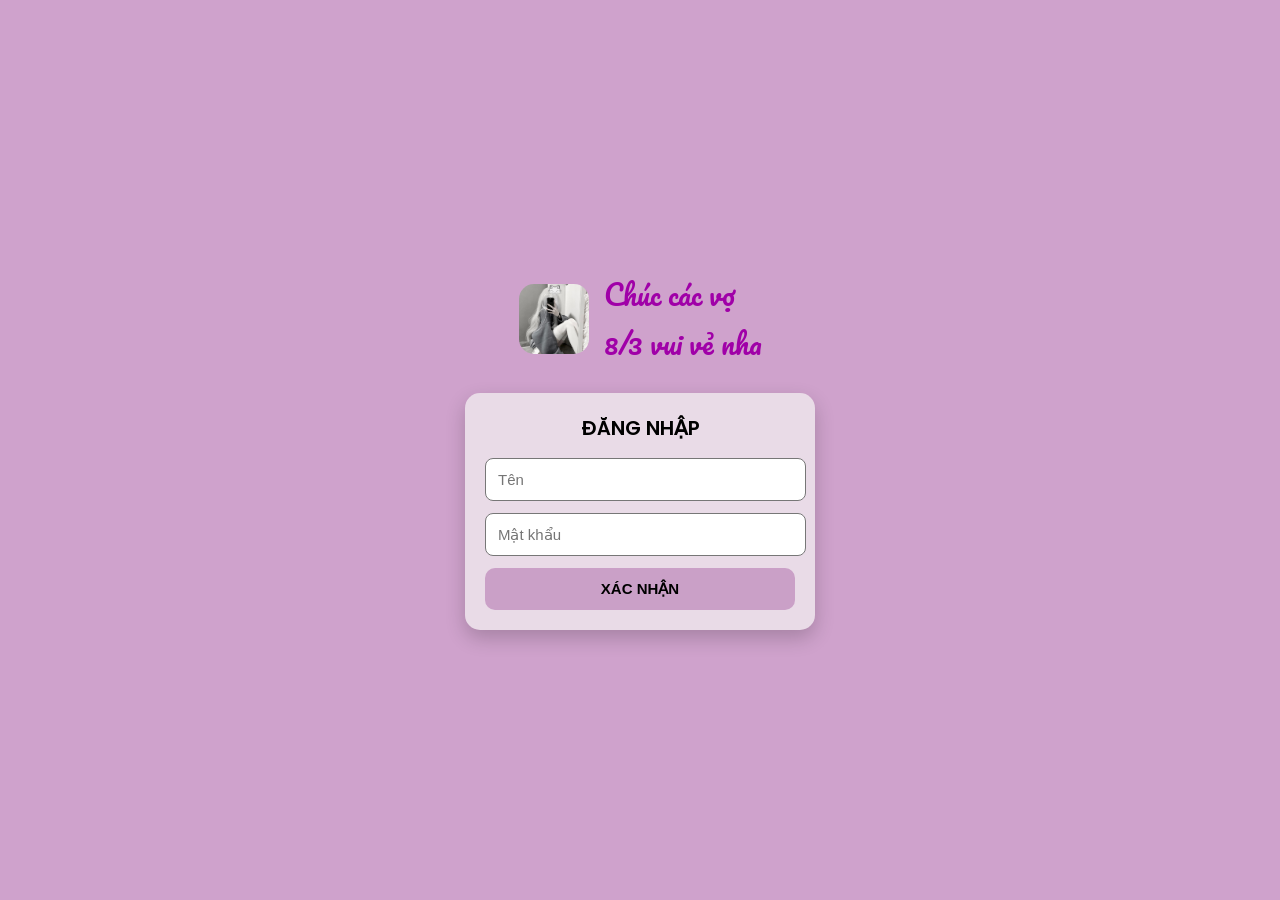
<file: index.html>
<!DOCTYPE html>
<html lang="vi">
<head>
<meta charset="UTF-8">
<meta name="viewport" content="width=device-width, initial-scale=1.0">

<title>Đăng nhập</title>

<link href="https://fonts.googleapis.com/css2?family=Pacifico&family=Poppins:wght@400;600&display=swap" rel="stylesheet">

<style>

body{
background:#cfa2cc;
display:flex;
justify-content:center;
align-items:center;
height:100vh;
margin:0;
font-family:'Poppins',sans-serif;
}

/* container */

.container{
width:90%;
max-width:350px;
text-align:center;
}

/* avatar + chữ */

.top{
display:flex;
align-items:center;
justify-content:center;
gap:15px;
margin-bottom:25px;
}

/* avatar */

.avatar{
width:70px;
height:70px;
border-radius:15px;
object-fit:cover;
animation: avatarAni 1.5s ease;
  }

/* chữ chúc */

.title{
font-family:'Pacifico',cursive;
font-size:28px;
color:#a000a8;
text-align:left;
animation: textAni 1.5s ease;
  }
/* chữ đăng nhập */

.login-title{
font-size:20px;
font-weight:600;
margin-bottom:15px;
}

/* box */

.box{
background:#e9dbe7;
padding:20px;
border-radius:15px;
box-shadow:0 8px 20px rgba(0,0,0,0.2);
animation: boxAni 1.5s ease;
}

/* input */

input{
width:95%;
padding:12px;
margin-bottom:12px;
border-radius:8px;
border:1px solid #777;
font-size:15px;
}

/* button */

button{
width:100%;
padding:12px;
border:none;
border-radius:10px;
background:#caa0c7;
font-weight:bold;
font-size:15px;
cursor:pointer;
}

button:hover{
background:#b788b3;
}

  @keyframes avatarAni{
0%{
opacity:0;
transform:scale(0.6);
}
100%{
opacity:1;
transform:scale(1);
}
}

@keyframes textAni{
0%{
opacity:0;
transform:translateX(-40px);
}
100%{
opacity:1;
transform:translateX(0);
}
}

@keyframes boxAni{
0%{
opacity:0;
transform:translateY(50px);
}
100%{
opacity:1;
transform:translateY(0);
}
  }
</style>
</head>

<body>

<div class="container">

<div class="top">
<img class="avatar" src="avatar.jpg">

<div class="title">
Chúc các vợ<br>8/3 vui vẻ nha
</div>
</div>

<div class="box">

<div class="login-title">
ĐĂNG NHẬP
</div>

<input type="text" id="user" placeholder="Tên">
<input type="password" id="pass" placeholder="Mật khẩu">

<button onclick="login()">XÁC NHẬN</button>

</div>

</div>

<script>

function login(){

var u=document.getElementById("user").value;
var p=document.getElementById("pass").value;

if(u==="Mai Ân" && p==="02012012"){
window.location.href="page1.html";
}
else if(u==="Kim Anh" && p==="18122009"){
window.location.href="page2.html";
}
else if(u==="Trâm" && p==="16052012"){
window.location.href="page3.html";
}
else if(u==="Anh Thư" && p==="03052011"){
window.location.href="page4.html";
  }
else{
alert("Sai tên hoặc mật khẩu");
}

}

</script>

</body>
</html>
</file>
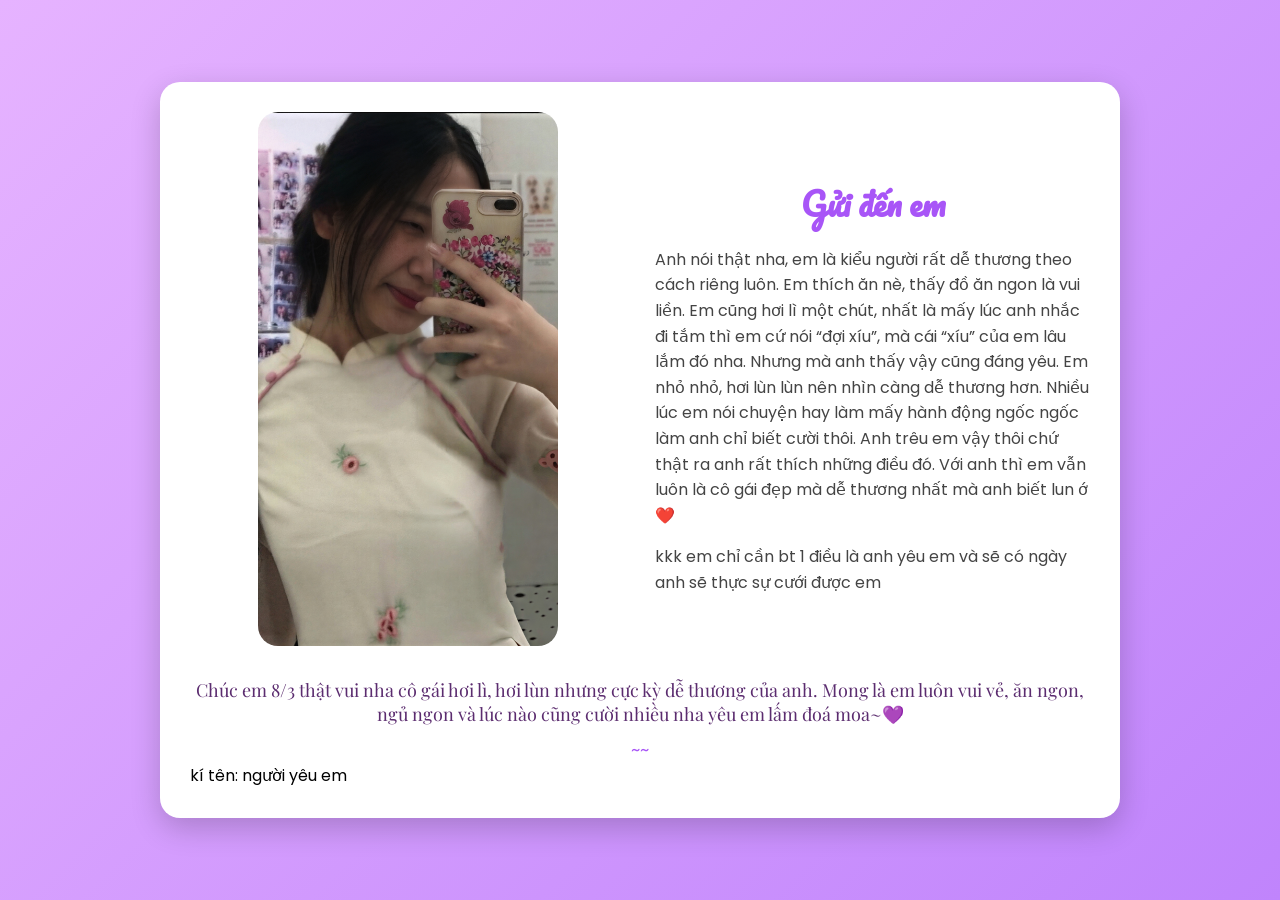
<file: page1.html>
<!DOCTYPE html>
<html lang="vi">
<head>
<meta charset="UTF-8">
<meta name="viewport" content="width=device-width, initial-scale=1.0">
<title>For My Love</title>

<link href="https://fonts.googleapis.com/css2?family=Poppins:wght@300;500&family=Playfair+Display&family=Pacifico&display=swap" rel="stylesheet">

<style>

body{
margin:0;
font-family:'Poppins',sans-serif;
background:linear-gradient(135deg,#e6b3ff,#c084fc);
min-height:100vh;
display:flex;
justify-content:center;
align-items:center;
overflow-x:hidden;
}

/* container */

.container{
width:90%;
max-width:900px;
background:white;
border-radius:20px;
padding:30px;
box-shadow:0 10px 30px rgba(0,0,0,0.2);
position:relative;
z-index:2;
animation:fade 1.5s;
}

/* layout */

.content{
display:flex;
align-items:center;
gap:30px;
flex-wrap:wrap;
}

/* ảnh */

.photo{
flex:1;
text-align:center;
}

.photo img{
width:100%;
max-width:300px;
border-radius:20px;
animation:slideLeft 1.5s;
}

/* chữ */

.text{
flex:1;
animation:slideRight 1.5s;
}

.text h1{
font-family:'Pacifico',cursive;
color:#a855f7;
font-size:32px;
margin-bottom:10px;
}

.text p{
font-size:16px;
color:#444;
line-height:1.6;
}

/* dòng chúc */

.footer{
margin-top:25px;
text-align:center;
font-size:18px;
font-family:'Playfair Display',serif;
color:#5b2c6f;
}

/* ký tự kết */

.end{
margin-top:10px;
text-align:center;
font-size:18px;
color:#a855f7;
}
  
.title{
font-size:40px;
white-space:nowrap;
text-align:center;
}
}
  .sign{
margin-top:15px;
text-align:right;
font-style:italic;
color:#555;
  }



/* animation */

@keyframes slideLeft{
from{
opacity:0;
transform:translateX(-60px);
}
to{
opacity:1;
transform:translateX(0);
}
}

@keyframes slideRight{
from{
opacity:0;
transform:translateX(60px);
}
to{
opacity:1;
transform:translateX(0);
}
}

@keyframes fade{
from{opacity:0}
to{opacity:1}
}

/* hoa đào */

.petals{
position:fixed;
top:0;
left:0;
width:100%;
height:100%;
pointer-events:none;
z-index:1;
}

.petal{
position:absolute;
top:-50px;
font-size:24px;
animation:fall linear infinite;
}

@keyframes fall{
0%{
transform:translateY(-50px) rotate(0deg);
opacity:1;
}

100%{
transform:translateY(110vh) rotate(360deg);
opacity:0.7;
}
}

.petal:nth-child(1){left:5%;animation-duration:8s}
.petal:nth-child(2){left:15%;animation-duration:10s}
.petal:nth-child(3){left:25%;animation-duration:7s}
.petal:nth-child(4){left:35%;animation-duration:9s}
.petal:nth-child(5){left:45%;animation-duration:11s}
.petal:nth-child(6){left:55%;animation-duration:8s}
.petal:nth-child(7){left:65%;animation-duration:10s}
.petal:nth-child(8){left:75%;animation-duration:7s}
.petal:nth-child(9){left:85%;animation-duration:9s}
.petal:nth-child(10){left:95%;animation-duration:8s}

/* tim click */

.heart{
position:fixed;
font-size:20px;
color:#ff4fd8;
animation:heartFloat 1.5s linear forwards;
pointer-events:none;
}

@keyframes heartFloat{
0%{
transform:translateY(0) scale(1);
opacity:1;
}
100%{
transform:translateY(-120px) scale(1.5);
opacity:0;
}
}
/* mobile */

@media (max-width:600px){

.content{
flex-direction:column;
text-align:center;
}

.photo img{
max-width:200px;
}

.text{
width:100%;
}

.text p{
font-size:15px;
}

.footer{
font-size:16px;
}

.sign{
text-align:center;
}

  }
</style>
</head>

<body>

<!-- hoa đào -->

<div class="petals">
<div class="petal">🌸</div>
<div class="petal">🌸</div>
<div class="petal">🌸</div>
<div class="petal">🌸</div>
<div class="petal">🌸</div>
<div class="petal">🌸</div>
<div class="petal">🌸</div>
<div class="petal">🌸</div>
<div class="petal">🌸</div>
<div class="petal">🌸</div>
</div>

<!-- nội dung -->

<div class="container">

<div class="content">

<div class="photo">
<img src="anh.png">
</div>

<div class="text">

<h1 class="title">Gửi đến em</h1>

<p>
Anh nói thật nha, em là kiểu người rất dễ thương theo cách riêng luôn. Em thích ăn nè, thấy đồ ăn ngon là vui liền. Em cũng hơi lì một chút, nhất là mấy lúc anh nhắc đi tắm thì em cứ nói “đợi xíu”, mà cái “xíu” của em lâu lắm đó nha. Nhưng mà anh thấy vậy cũng đáng yêu. Em nhỏ nhỏ, hơi lùn lùn nên nhìn càng dễ thương hơn. Nhiều lúc em nói chuyện hay làm mấy hành động ngốc ngốc làm anh chỉ biết cười thôi. Anh trêu em vậy thôi chứ thật ra anh rất thích những điều đó. Với anh thì em vẫn luôn là cô gái đẹp mà dễ thương nhất mà anh biết lun ớ❤️
</p>

<p>
kkk em chỉ cần bt 1 điều là anh yêu em và sẽ có ngày anh sẽ thực sự cưới được em 
</p>

</div>

</div>

<div class="footer">
Chúc em 8/3 thật vui nha cô gái hơi lì, hơi lùn nhưng cực kỳ dễ thương của anh. Mong là em luôn vui vẻ, ăn ngon, ngủ ngon và lúc nào cũng cười nhiều nha yêu em lấm đoá moa~💜
</div>

<div class="end">
~~
</div>

  <div class="sign">
kí tên: người yêu em
  </div>
</div>

<script>

/* click tạo tim */

document.addEventListener("click",function(e){

let heart=document.createElement("div");
heart.className="heart";
heart.innerHTML="❤";

heart.style.left=e.clientX+"px";
heart.style.top=e.clientY+"px";

document.body.appendChild(heart);

setTimeout(()=>{
heart.remove();
},1500);

});

</script>

</body>
  </html>
</file>
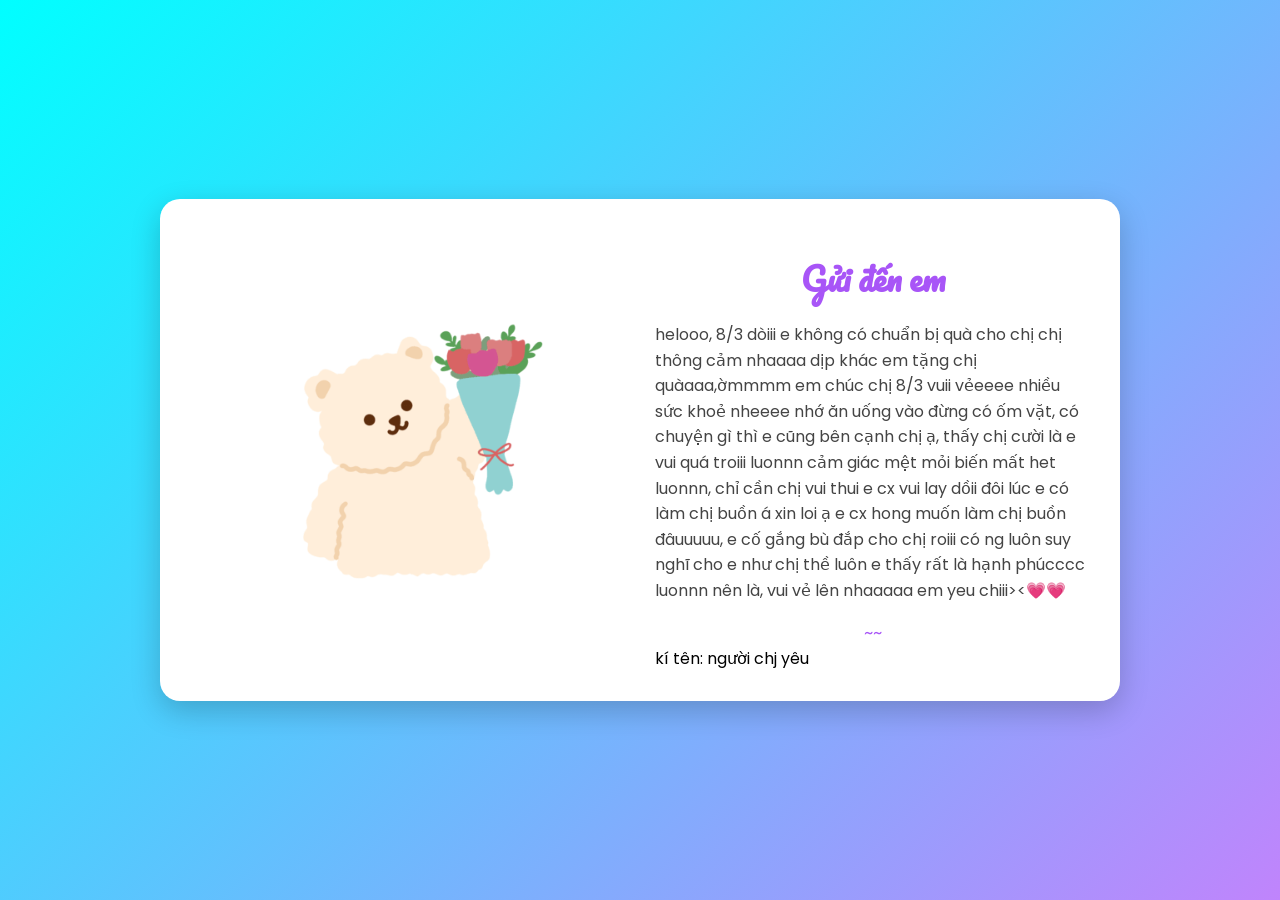
<file: page2.html>
<!DOCTYPE html>
<html lang="vi">
<head>
<meta charset="UTF-8">
<meta name="viewport" content="width=device-width, initial-scale=1.0">
<title>For My Love</title>

<link href="https://fonts.googleapis.com/css2?family=Poppins:wght@300;500&family=Playfair+Display&family=Pacifico&display=swap" rel="stylesheet">

<style>

body{
margin:0;
font-family:'Poppins',sans-serif;
background:linear-gradient(135deg,#00FFFF,#c084fc);
min-height:100vh;
display:flex;
justify-content:center;
align-items:center;
overflow-x:hidden;
}

/* container */

.container{
width:90%;
max-width:900px;
background:white;
border-radius:20px;
padding:30px;
box-shadow:0 10px 30px rgba(0,0,0,0.2);
position:relative;
z-index:2;
animation:fade 1.5s;
}

/* layout */

.content{
display:flex;
align-items:center;
gap:30px;
flex-wrap:wrap;
}

/* ảnh */

.photo{
flex:1;
text-align:center;
}

.photo img{
width:100%;
max-width:300px;
border-radius:20px;
animation:slideLeft 1.5s;
}

/* chữ */

.text{
flex:1;
animation:slideRight 1.5s;
}

.text h1{
font-family:'Pacifico',cursive;
color:#a855f7;
font-size:32px;
margin-bottom:10px;
}

.text p{
font-size:16px;
color:#444;
line-height:1.6;
}

/* dòng chúc */

.footer{
margin-top:25px;
text-align:center;
font-size:18px;
font-family:'Playfair Display',serif;
color:#5b2c6f;
}

/* ký tự kết */

.end{
margin-top:10px;
text-align:center;
font-size:18px;
color:#a855f7;
}
  
.title{
font-size:40px;
white-space:nowrap;
text-align:center;
}
}
  .sign{
margin-top:15px;
text-align:right;
font-style:italic;
color:#555;
  }



/* animation */

@keyframes slideLeft{
from{
opacity:0;
transform:translateX(-60px);
}
to{
opacity:1;
transform:translateX(0);
}
}

@keyframes slideRight{
from{
opacity:0;
transform:translateX(60px);
}
to{
opacity:1;
transform:translateX(0);
}
}

@keyframes fade{
from{opacity:0}
to{opacity:1}
}

/* hoa đào */

.petals{
position:fixed;
top:0;
left:0;
width:100%;
height:100%;
pointer-events:none;
z-index:1;
}

.petal{
position:absolute;
top:-50px;
font-size:24px;
animation:fall linear infinite;
}

@keyframes fall{
0%{
transform:translateY(-50px) rotate(0deg);
opacity:1;
}

100%{
transform:translateY(110vh) rotate(360deg);
opacity:0.7;
}
}

.petal:nth-child(1){left:5%;animation-duration:8s}
.petal:nth-child(2){left:15%;animation-duration:10s}
.petal:nth-child(3){left:25%;animation-duration:7s}
.petal:nth-child(4){left:35%;animation-duration:9s}
.petal:nth-child(5){left:45%;animation-duration:11s}
.petal:nth-child(6){left:55%;animation-duration:8s}
.petal:nth-child(7){left:65%;animation-duration:10s}
.petal:nth-child(8){left:75%;animation-duration:7s}
.petal:nth-child(9){left:85%;animation-duration:9s}
.petal:nth-child(10){left:95%;animation-duration:8s}

/* tim click */

.heart{
position:fixed;
font-size:20px;
color:#ff4fd8;
animation:heartFloat 1.5s linear forwards;
pointer-events:none;
}

@keyframes heartFloat{
0%{
transform:translateY(0) scale(1);
opacity:1;
}
100%{
transform:translateY(-120px) scale(1.5);
opacity:0;
}
}
/* mobile */

@media (max-width:600px){

.content{
flex-direction:column;
text-align:center;
}

.photo img{
max-width:200px;
}

.text p{
font-family:'Poppins', sans-serif;
font-size:18px;
line-height:1.6;
}

.text p{
font-size:15px;
}

.footer{
font-size:16px;
}

.sign{
text-align:center;
}

  }
</style>
</head>

<body>

<!-- hoa đào -->

<div class="petals">
<div class="petal">🌸</div>
<div class="petal">🌸</div>
<div class="petal">🌸</div>
<div class="petal">🌸</div>
<div class="petal">🌸</div>
<div class="petal">🌸</div>
<div class="petal">🌸</div>
<div class="petal">🌸</div>
<div class="petal">🌸</div>
<div class="petal">🌸</div>
</div>

<!-- nội dung -->

<div class="container">

<div class="content">

<div class="photo">
<img src="anh2.png">
</div>

<div class="text">

<h1 class="title">Gửi đến em</h1>

<p>
  helooo, 8/3 dòiii e không có chuẩn bị quà cho chị chị thông cảm nhaaaa dịp khác em tặng chị quàaaa,ờmmmm em chúc chị 8/3 vuii vẻeeee nhiều sức khoẻ nheeee nhớ ăn uống vào đừng có ốm vặt, có chuyện gì thì e cũng bên cạnh chị ạ, thấy chị cười là e vui quá troiii luonnn cảm giác mệt mỏi biến mất het luonnn, chỉ cần chị vui thui e cx vui lay dồii
đôi lúc e có làm chị buồn á xin loi ạ e cx hong muốn làm chị buồn đâuuuuu, e cố gắng bù đắp cho chị roiii có ng luôn suy nghĩ cho e như chị thề luôn e thấy rất là hạnh phúcccc luonnn nên là, vui vẻ lên nhaaaaa em yeu chiii><💗💗
</p>

<div class="end">
~~
</div>

  <div class="sign">
kí tên: người chj yêu
  </div>
</div>

<script>

/* click tạo tim */

document.addEventListener("click",function(e){

let heart=document.createElement("div");
heart.className="heart";
heart.innerHTML="❤";

heart.style.left=e.clientX+"px";
heart.style.top=e.clientY+"px";

document.body.appendChild(heart);

setTimeout(()=>{
heart.remove();
},1500);

});

</script>

</body>
  </html>
</file>
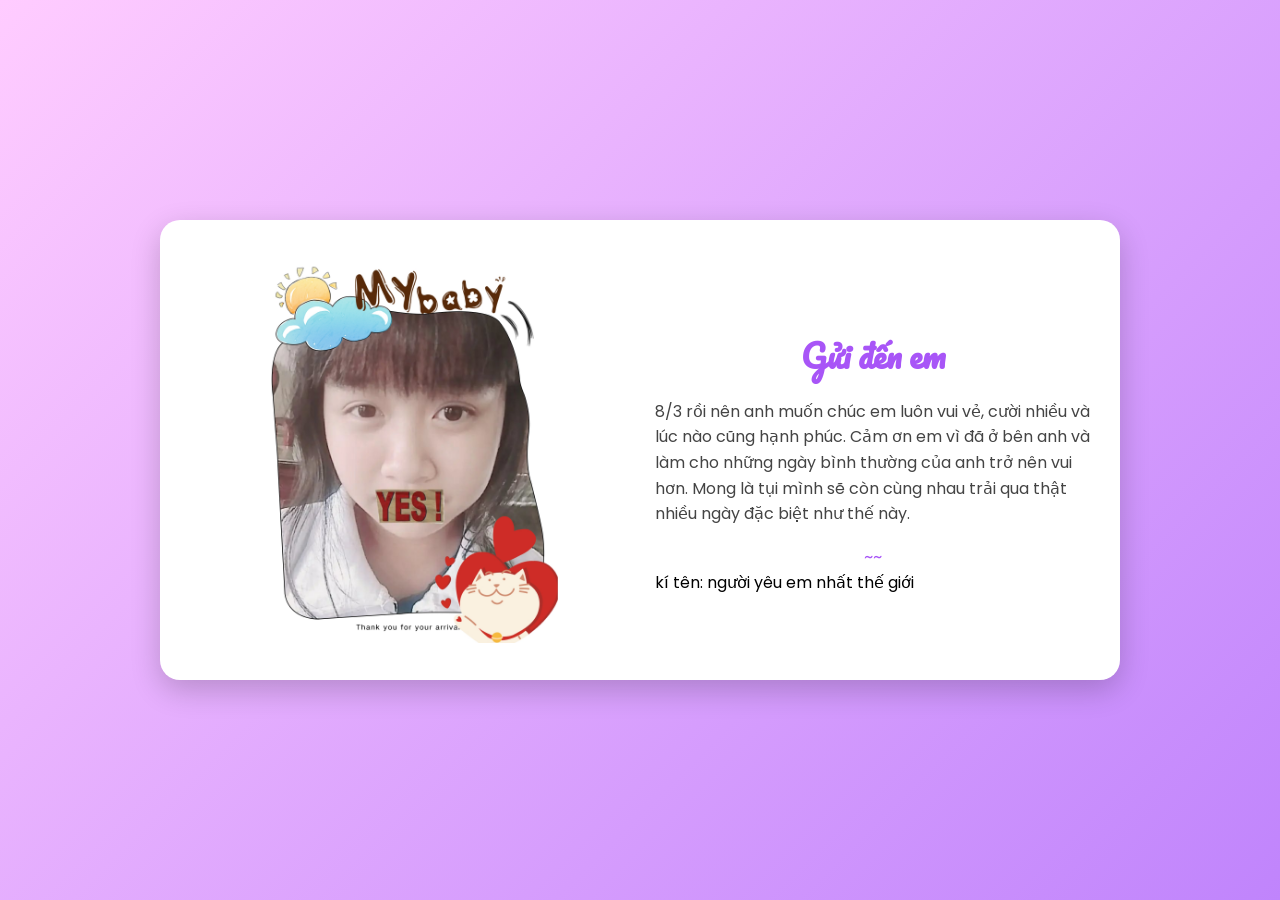
<file: page3.html>
<!DOCTYPE html>
<html lang="vi">
<head>
<meta charset="UTF-8">
<meta name="viewport" content="width=device-width, initial-scale=1.0">
<title>For My Love</title>

<link href="https://fonts.googleapis.com/css2?family=Poppins:wght@300;500&family=Playfair+Display&family=Pacifico&display=swap" rel="stylesheet">

<style>

body{
margin:0;
font-family:'Poppins',sans-serif;
background:linear-gradient(135deg,#FFCCFF,#c084fc);
min-height:100vh;
display:flex;
justify-content:center;
align-items:center;
overflow-x:hidden;
}

/* container */

.container{
width:90%;
max-width:900px;
background:white;
border-radius:20px;
padding:30px;
box-shadow:0 10px 30px rgba(0,0,0,0.2);
position:relative;
z-index:2;
animation:fade 1.5s;
}

/* layout */

.content{
display:flex;
align-items:center;
gap:30px;
flex-wrap:wrap;
}

/* ảnh */

.photo{
flex:1;
text-align:center;
}

.photo img{
width:100%;
max-width:300px;
border-radius:20px;
animation:slideLeft 1.5s;
}

/* chữ */

.text{
flex:1;
animation:slideRight 1.5s;
}

.text h1{
font-family:'Pacifico',cursive;
color:#a855f7;
font-size:32px;
margin-bottom:10px;
}

.text p{
font-size:16px;
color:#444;
line-height:1.6;
}

/* dòng chúc */

.footer{
margin-top:25px;
text-align:center;
font-size:18px;
font-family:'Playfair Display',serif;
color:#5b2c6f;
}

/* ký tự kết */

.end{
margin-top:10px;
text-align:center;
font-size:18px;
color:#a855f7;
}
  
.title{
font-size:40px;
white-space:nowrap;
text-align:center;
}
}
  .sign{
margin-top:15px;
text-align:right;
font-style:italic;
color:#555;
  }



/* animation */

@keyframes slideLeft{
from{
opacity:0;
transform:translateX(-60px);
}
to{
opacity:1;
transform:translateX(0);
}
}

@keyframes slideRight{
from{
opacity:0;
transform:translateX(60px);
}
to{
opacity:1;
transform:translateX(0);
}
}

@keyframes fade{
from{opacity:0}
to{opacity:1}
}

/* hoa đào */

.petals{
position:fixed;
top:0;
left:0;
width:100%;
height:100%;
pointer-events:none;
z-index:1;
}

.petal{
position:absolute;
top:-50px;
font-size:24px;
animation:fall linear infinite;
}

@keyframes fall{
0%{
transform:translateY(-50px) rotate(0deg);
opacity:1;
}

100%{
transform:translateY(110vh) rotate(360deg);
opacity:0.7;
}
}

.petal:nth-child(1){left:5%;animation-duration:8s}
.petal:nth-child(2){left:15%;animation-duration:10s}
.petal:nth-child(3){left:25%;animation-duration:7s}
.petal:nth-child(4){left:35%;animation-duration:9s}
.petal:nth-child(5){left:45%;animation-duration:11s}
.petal:nth-child(6){left:55%;animation-duration:8s}
.petal:nth-child(7){left:65%;animation-duration:10s}
.petal:nth-child(8){left:75%;animation-duration:7s}
.petal:nth-child(9){left:85%;animation-duration:9s}
.petal:nth-child(10){left:95%;animation-duration:8s}

/* tim click */

.heart{
position:fixed;
font-size:20px;
color:#ff4fd8;
animation:heartFloat 1.5s linear forwards;
pointer-events:none;
}

@keyframes heartFloat{
0%{
transform:translateY(0) scale(1);
opacity:1;
}
100%{
transform:translateY(-120px) scale(1.5);
opacity:0;
}
}
/* mobile */

@media (max-width:600px){

.content{
flex-direction:column;
text-align:center;
}

.photo img{
max-width:200px;
}

.text p{
font-family:'Poppins', sans-serif;
font-size:18px;
line-height:1.6;
}

.text p{
font-size:15px;
}

.footer{
font-size:16px;
}

.sign{
text-align:center;
}

  }
</style>
</head>

<body>

<!-- hoa đào -->

<div class="petals">
<div class="petal">🌸</div>
<div class="petal">🌸</div>
<div class="petal">🌸</div>
<div class="petal">🌸</div>
<div class="petal">🌸</div>
<div class="petal">🌸</div>
<div class="petal">🌸</div>
<div class="petal">🌸</div>
<div class="petal">🌸</div>
<div class="petal">🌸</div>
</div>

<!-- nội dung -->

<div class="container">

<div class="content">

<div class="photo">
<img src="anh3.png">
</div>

<div class="text">

<h1 class="title">Gửi đến em</h1>

<p>
  8/3 rồi nên anh muốn chúc em luôn vui vẻ, cười nhiều và lúc nào cũng hạnh phúc. Cảm ơn em vì đã ở bên anh và làm cho những ngày bình thường của anh trở nên vui hơn. Mong là tụi mình sẽ còn cùng nhau trải qua thật nhiều ngày đặc biệt như thế này.
  </p>

<div class="end">
~~
</div>

  <div class="sign">
kí tên: người yêu em nhất thế giới
  </div>
</div>

<script>

/* click tạo tim */

document.addEventListener("click",function(e){

let heart=document.createElement("div");
heart.className="heart";
heart.innerHTML="❤";

heart.style.left=e.clientX+"px";
heart.style.top=e.clientY+"px";

document.body.appendChild(heart);

setTimeout(()=>{
heart.remove();
},1500);

});

</script>

</body>
  </html>
</file>
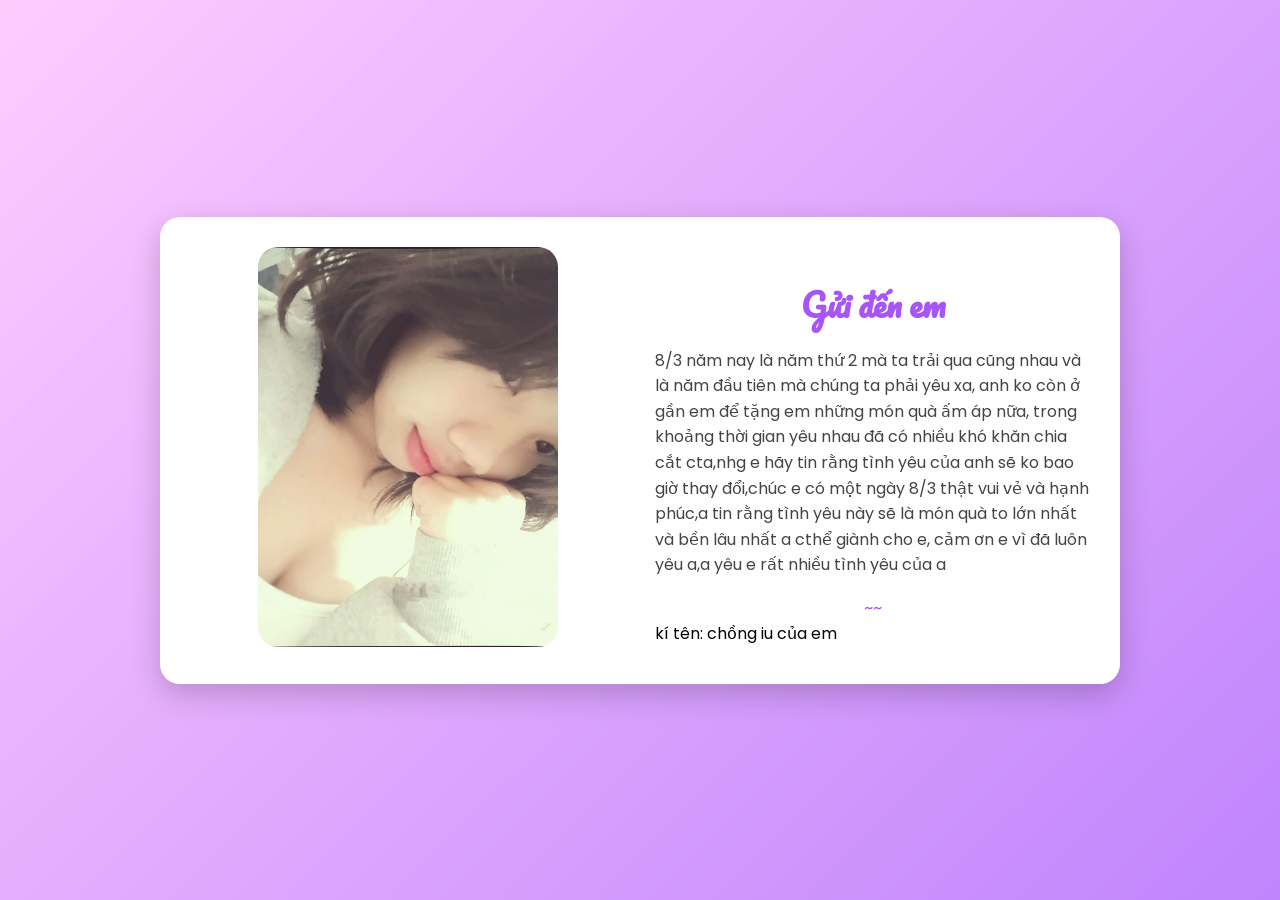
<file: page4.html>
<!DOCTYPE html>
<html lang="vi">
<head>
<meta charset="UTF-8">
<meta name="viewport" content="width=device-width, initial-scale=1.0">
<title>For My Love</title>

<link href="https://fonts.googleapis.com/css2?family=Poppins:wght@300;500&family=Playfair+Display&family=Pacifico&display=swap" rel="stylesheet">

<style>

body{
margin:0;
font-family:'Poppins',sans-serif;
background:linear-gradient(135deg,#FFCCFF,#c084fc);
min-height:100vh;
display:flex;
justify-content:center;
align-items:center;
overflow-x:hidden;
}

/* container */

.container{
width:90%;
max-width:900px;
background:white;
border-radius:20px;
padding:30px;
box-shadow:0 10px 30px rgba(0,0,0,0.2);
position:relative;
z-index:2;
animation:fade 1.5s;
}

/* layout */

.content{
display:flex;
align-items:center;
gap:30px;
flex-wrap:wrap;
}

/* ảnh */

.photo{
flex:1;
text-align:center;
}

.photo img{
width:100%;
max-width:300px;
border-radius:20px;
animation:slideLeft 1.5s;
}

/* chữ */

.text{
flex:1;
animation:slideRight 1.5s;
}

.text h1{
font-family:'Pacifico',cursive;
color:#a855f7;
font-size:32px;
margin-bottom:10px;
}

.text p{
font-size:16px;
color:#444;
line-height:1.6;
}

/* dòng chúc */

.footer{
margin-top:25px;
text-align:center;
font-size:18px;
font-family:'Playfair Display',serif;
color:#5b2c6f;
}

/* ký tự kết */

.end{
margin-top:10px;
text-align:center;
font-size:18px;
color:#a855f7;
}
  
.title{
font-size:40px;
white-space:nowrap;
text-align:center;
}
}
  .sign{
margin-top:15px;
text-align:right;
font-style:italic;
color:#555;
  }



/* animation */

@keyframes slideLeft{
from{
opacity:0;
transform:translateX(-60px);
}
to{
opacity:1;
transform:translateX(0);
}
}

@keyframes slideRight{
from{
opacity:0;
transform:translateX(60px);
}
to{
opacity:1;
transform:translateX(0);
}
}

@keyframes fade{
from{opacity:0}
to{opacity:1}
}

/* hoa đào */

.petals{
position:fixed;
top:0;
left:0;
width:100%;
height:100%;
pointer-events:none;
z-index:1;
}

.petal{
position:absolute;
top:-50px;
font-size:24px;
animation:fall linear infinite;
}

@keyframes fall{
0%{
transform:translateY(-50px) rotate(0deg);
opacity:1;
}

100%{
transform:translateY(110vh) rotate(360deg);
opacity:0.7;
}
}

.petal:nth-child(1){left:5%;animation-duration:8s}
.petal:nth-child(2){left:15%;animation-duration:10s}
.petal:nth-child(3){left:25%;animation-duration:7s}
.petal:nth-child(4){left:35%;animation-duration:9s}
.petal:nth-child(5){left:45%;animation-duration:11s}
.petal:nth-child(6){left:55%;animation-duration:8s}
.petal:nth-child(7){left:65%;animation-duration:10s}
.petal:nth-child(8){left:75%;animation-duration:7s}
.petal:nth-child(9){left:85%;animation-duration:9s}
.petal:nth-child(10){left:95%;animation-duration:8s}

/* tim click */

.heart{
position:fixed;
font-size:20px;
color:#ff4fd8;
animation:heartFloat 1.5s linear forwards;
pointer-events:none;
}

@keyframes heartFloat{
0%{
transform:translateY(0) scale(1);
opacity:1;
}
100%{
transform:translateY(-120px) scale(1.5);
opacity:0;
}
}
/* mobile */

@media (max-width:600px){

.content{
flex-direction:column;
text-align:center;
}

.photo img{
max-width:200px;
}

.text p{
font-family:'Poppins', sans-serif;
font-size:18px;
line-height:1.6;
}

.text p{
font-size:15px;
}

.footer{
font-size:16px;
}

.sign{
text-align:center;
}

  }
</style>
</head>

<body>

<!-- hoa đào -->

<div class="petals">
<div class="petal">🌸</div>
<div class="petal">🌸</div>
<div class="petal">🌸</div>
<div class="petal">🌸</div>
<div class="petal">🌸</div>
<div class="petal">🌸</div>
<div class="petal">🌸</div>
<div class="petal">🌸</div>
<div class="petal">🌸</div>
<div class="petal">🌸</div>
</div>

<!-- nội dung -->

<div class="container">

<div class="content">

<div class="photo">
<img src="anh4.png">
</div>

<div class="text">

<h1 class="title">Gửi đến em</h1>

<p>
  8/3 năm nay là năm thứ 2 mà ta trải qua cũng nhau và là năm đầu tiên mà chúng ta phải yêu xa, anh ko còn ở gần em để tặng em những món quà ấm áp nữa, trong khoảng thời gian yêu nhau đã có nhiều khó khăn chia cắt cta,nhg e hãy tin rằng tình yêu của anh sẽ ko bao giờ thay đổi,chúc e có một ngày 8/3 thật vui vẻ và hạnh phúc,a tin rằng tình yêu này sẽ là món quà to lớn nhất và bền lâu nhất a cthể giành cho e, cảm ơn e vì đã luôn yêu a,a yêu e rất nhiều tình yêu của a
</p>

<div class="end">
~~
</div>

  <div class="sign">
kí tên: chồng iu của em
  </div>
</div>

<script>

/* click tạo tim */

document.addEventListener("click",function(e){

let heart=document.createElement("div");
heart.className="heart";
heart.innerHTML="❤";

heart.style.left=e.clientX+"px";
heart.style.top=e.clientY+"px";

document.body.appendChild(heart);

setTimeout(()=>{
heart.remove();
},1500);

});

</script>

</body>
  </html>
</file>
